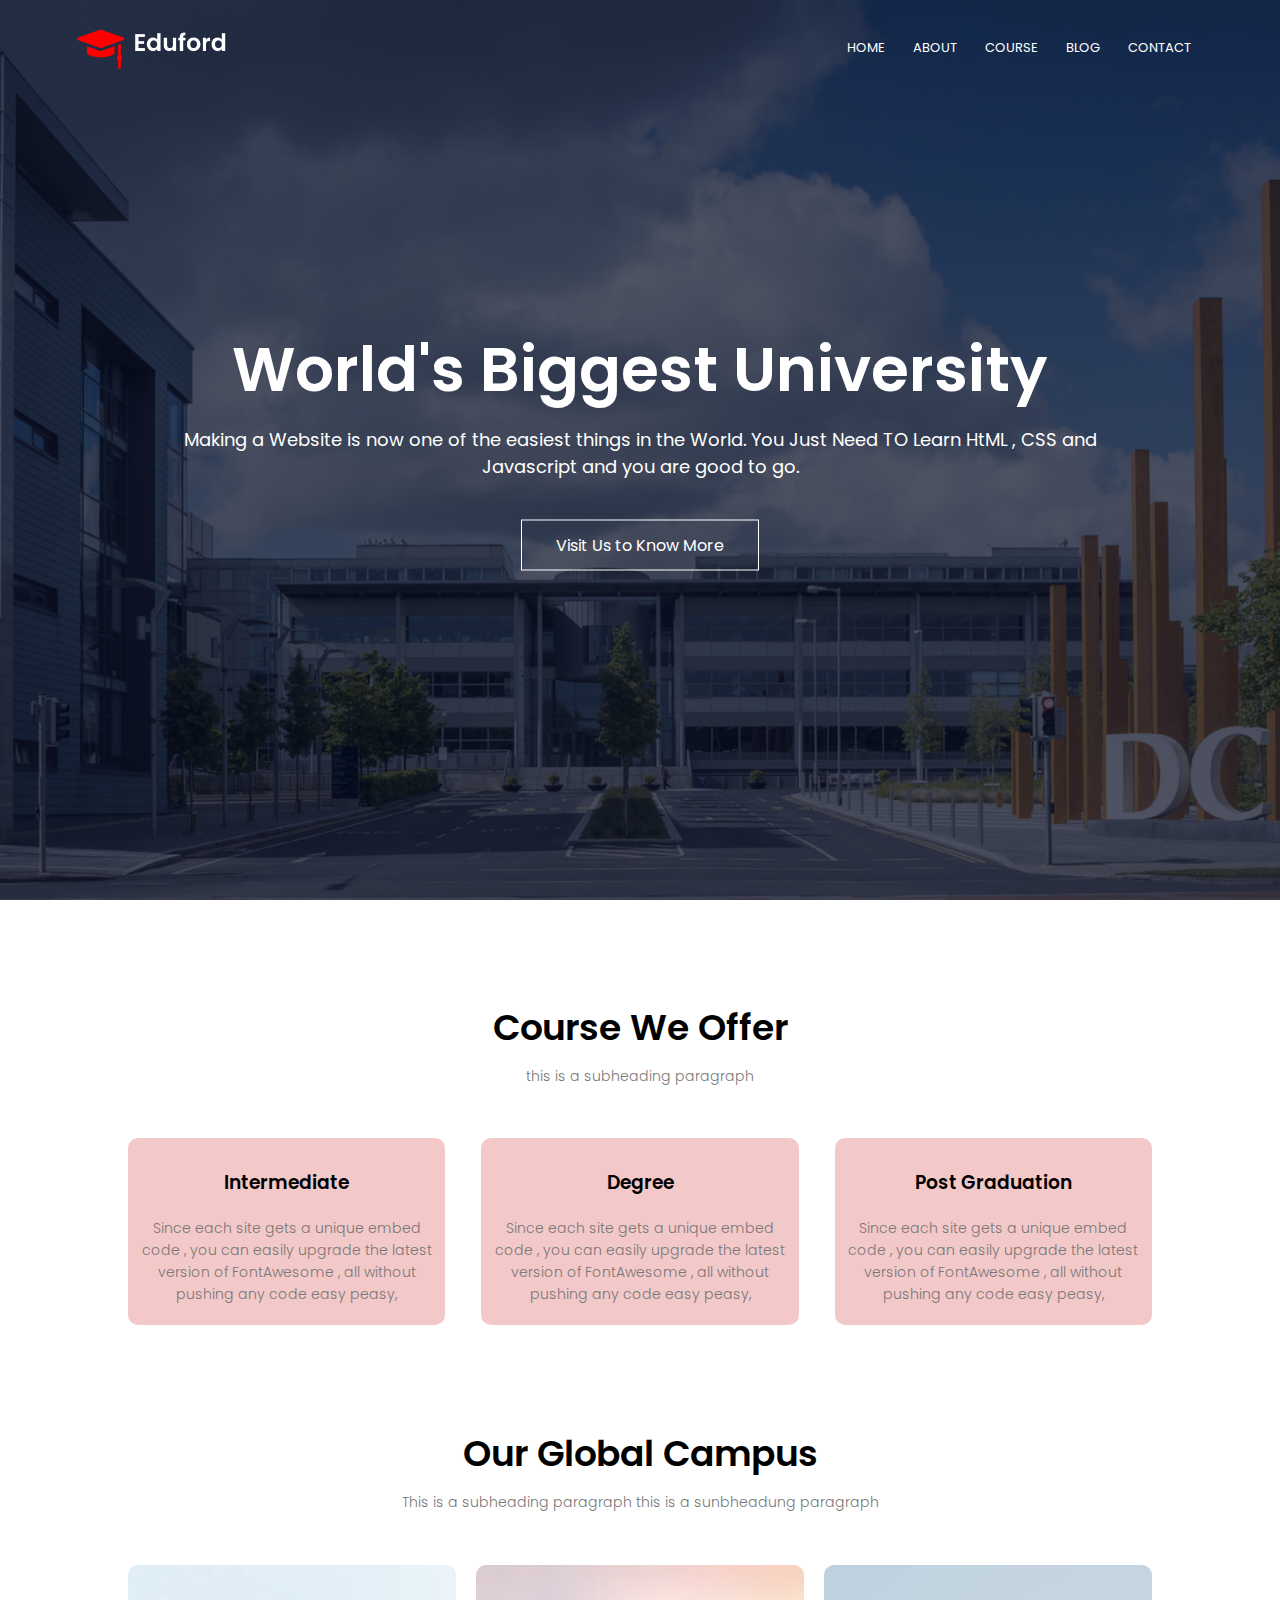
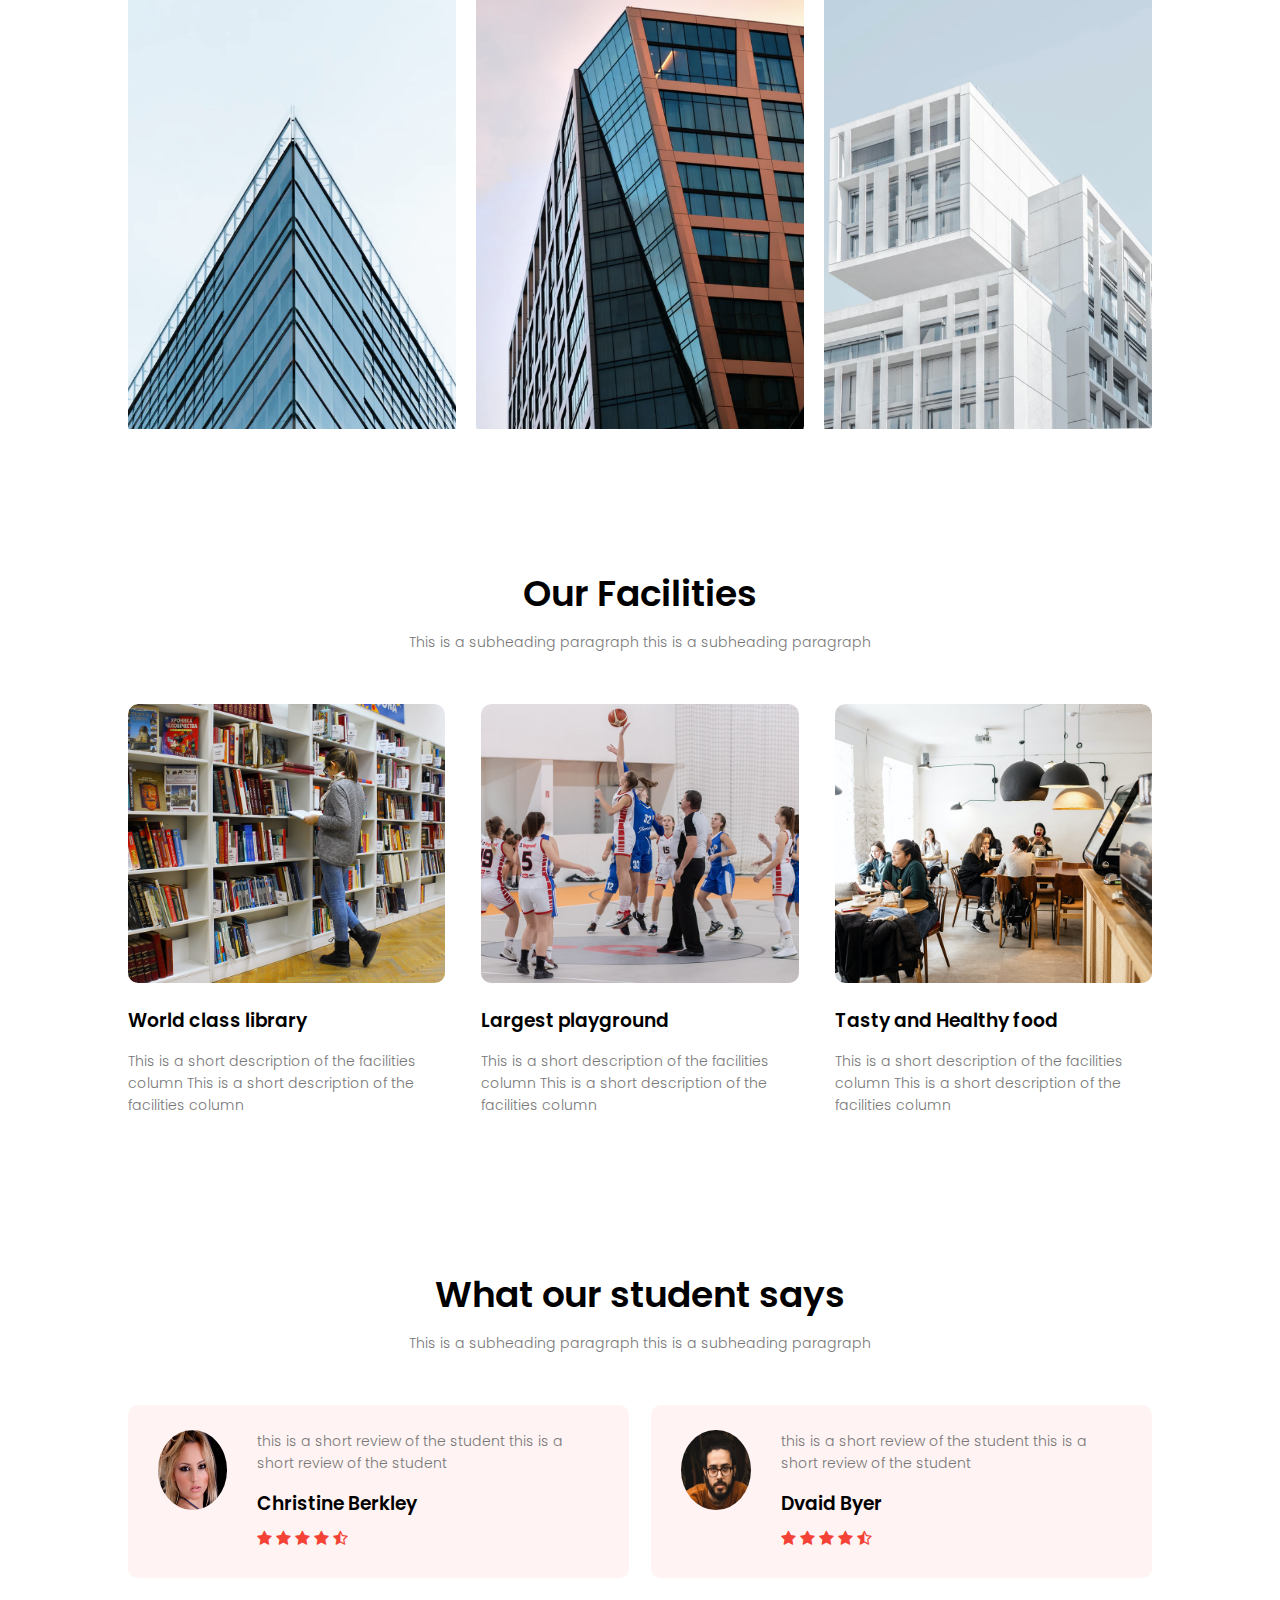
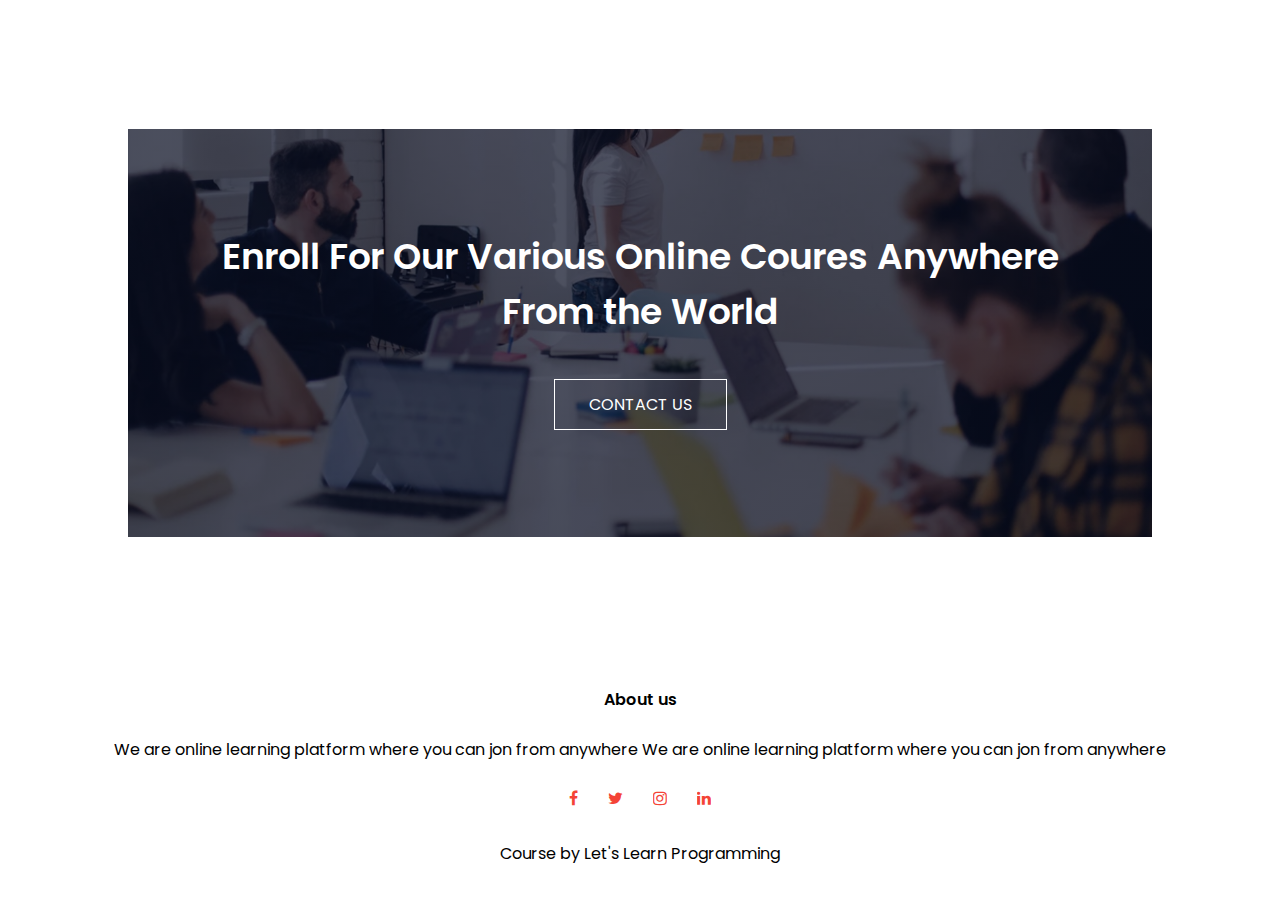
<file: index.html>
<!DOCTYPE html>
<html lang="en">
  <head>
    <meta charset="UTF-8" />
    <meta http-equiv="X-UA-Compatible" content="IE=edge" />
    <meta name="viewport" content="width=device-width, initial-scale=1.0" />
    <title>University Web Design</title>

    <!-- google font -->
    <link rel="preconnect" href="https://fonts.googleapis.com" />
    <link rel="preconnect" href="https://fonts.gstatic.com" crossorigin />
    <link
      href="https://fonts.googleapis.com/css2?family=Poppins:wght@200;300;400;600;700&display=swap"
      rel="stylesheet"
    />
    <!-- font awesome -->
    <link
      rel="stylesheet"
      href="https://stackpath.bootstrapcdn.com/font-awesome/4.7.0/css/font-awesome.min.css"
    />
    <!-- stle.css -->
    <link rel="stylesheet" href="./style.css" />
  </head>
  <body>
    <!-- header section -->
    <section class="header">
      <nav>
        <a href="index.html"><img src="./images/logo.png" /></a>
        <div class="nav-links" id="nav-links">
          <i class="fa fa-times" onclick="hideMenu()"></i>
          <ul>
            <li><a href="index.html">HOME</a></li>
            <li><a href="about.html">ABOUT</a></li>
            <li><a href="course.html">COURSE</a></li>
            <li><a href="blog.html">BLOG</a></li>
            <li><a href="contact.html">CONTACT</a></li>
          </ul>
        </div>
        <i class="fa fa-bars" onclick="showMenu()"></i>
      </nav>
      <div class="text-box">
        <h1>World's Biggest University</h1>
        <p>
          Making a Website is now one of the easiest things in the World. You
          Just Need TO Learn HtML , CSS and <br />
          Javascript and you are good to go.
        </p>
        <a href="#course" class="hero-btn">Visit Us to Know More</a>
      </div>
    </section>

    <!-- course section -->
    <section class="course" id="course">
      <h1>Course We Offer</h1>
      <p>this is a subheading paragraph</p>
      <div class="row">
        <div class="course-col">
          <h3>Intermediate</h3>
          <p>
            Since each site gets a unique embed code , you can easily upgrade
            the latest version of FontAwesome , all without pushing any code
            easy peasy,
          </p>
        </div>
        <div class="course-col">
          <h3>Degree</h3>
          <p>
            Since each site gets a unique embed code , you can easily upgrade
            the latest version of FontAwesome , all without pushing any code
            easy peasy,
          </p>
        </div>
        <div class="course-col">
          <h3>Post Graduation</h3>
          <p>
            Since each site gets a unique embed code , you can easily upgrade
            the latest version of FontAwesome , all without pushing any code
            easy peasy,
          </p>
        </div>
      </div>
    </section>

    <!-- campus section -->
    <section class="campus">
      <h1>Our Global Campus</h1>
      <p>This is a subheading paragraph this is a sunbheadung paragraph</p>
      <div class="row">
        <div class="campus-col">
          <img src="./images/london.png" />
          <div class="layer">
            <h3>LONDON</h3>
          </div>
        </div>
        <div class="campus-col">
          <img src="./images/newyork.png" />
          <div class="layer">
            <h3>NEWYORK</h3>
          </div>
        </div>
        <div class="campus-col">
          <img src="./images/washington.png" />
          <div class="layer">
            <h3>WASHINTON</h3>
          </div>
        </div>
      </div>
    </section>

    <!-- facilities -->
    <section class="facilities">
      <h1>Our Facilities</h1>
      <p>This is a subheading paragraph this is a subheading paragraph</p>
      <div class="row">
        <div class="facilities-col">
          <img src="./images/library.png" />
          <h3>World class library</h3>
          <p>
            This is a short description of the facilities column This is a short
            description of the facilities column
          </p>
        </div>
        <div class="facilities-col">
          <img src="./images/basketball.png" />
          <h3>Largest playground</h3>
          <p>
            This is a short description of the facilities column This is a short
            description of the facilities column
          </p>
        </div>
        <div class="facilities-col">
          <img src="./images/cafeteria.png" />
          <h3>Tasty and Healthy food</h3>
          <p>
            This is a short description of the facilities column This is a short
            description of the facilities column
          </p>
        </div>
      </div>
    </section>

    <!-- Testimonials section -->
    <section class="testimonial">
      <h1>What our student says</h1>
      <p>This is a subheading paragraph this is a subheading paragraph</p>
      <div class="row">
        <div class="testimonial-col">
          <img src="./images/user1.jpg" />
          <div>
            <p>
              this is a short review of the student this is a short review of
              the student
            </p>
            <h3>Christine Berkley</h3>
            <i class="fa fa-star"></i>
            <i class="fa fa-star"></i>
            <i class="fa fa-star"></i>
            <i class="fa fa-star"></i>
            <i class="fa fa-star-half-o"></i>
          </div>
        </div>
        <div class="testimonial-col">
          <img src="./images/user2.jpg" />
          <div>
            <p>
              this is a short review of the student this is a short review of
              the student
            </p>
            <h3>Dvaid Byer</h3>
            <i class="fa fa-star"></i>
            <i class="fa fa-star"></i>
            <i class="fa fa-star"></i>
            <i class="fa fa-star"></i>
            <i class="fa fa-star-half-o"></i>
          </div>
        </div>
      </div>
    </section>

    <!-- Call to Action secton -->
    <section class="cta">
      <h1>
        Enroll For Our Various Online Coures Anywhere <br />
        From the World
      </h1>
      <a href="contact.html" class="hero-btn">CONTACT US</a>
    </section>

    <!-- Footer Section -->
    <section class="footer">
      <h4>About us</h4>
      <p>
        We are online learning platform where you can jon from anywhere We are
        online learning platform where you can jon from anywhere
      </p>
      <div class="icons">
        <i class="fa fa-facebook"></i>
        <i class="fa fa-twitter"></i>
        <i class="fa fa-instagram"></i>
        <i class="fa fa-linkedin"></i>
      </div>
      <p>Course by Let's Learn Programming</p>
    </section>

    <script type="text/javascript" src="./index.js"></script>
  </body>
</html>
</file>
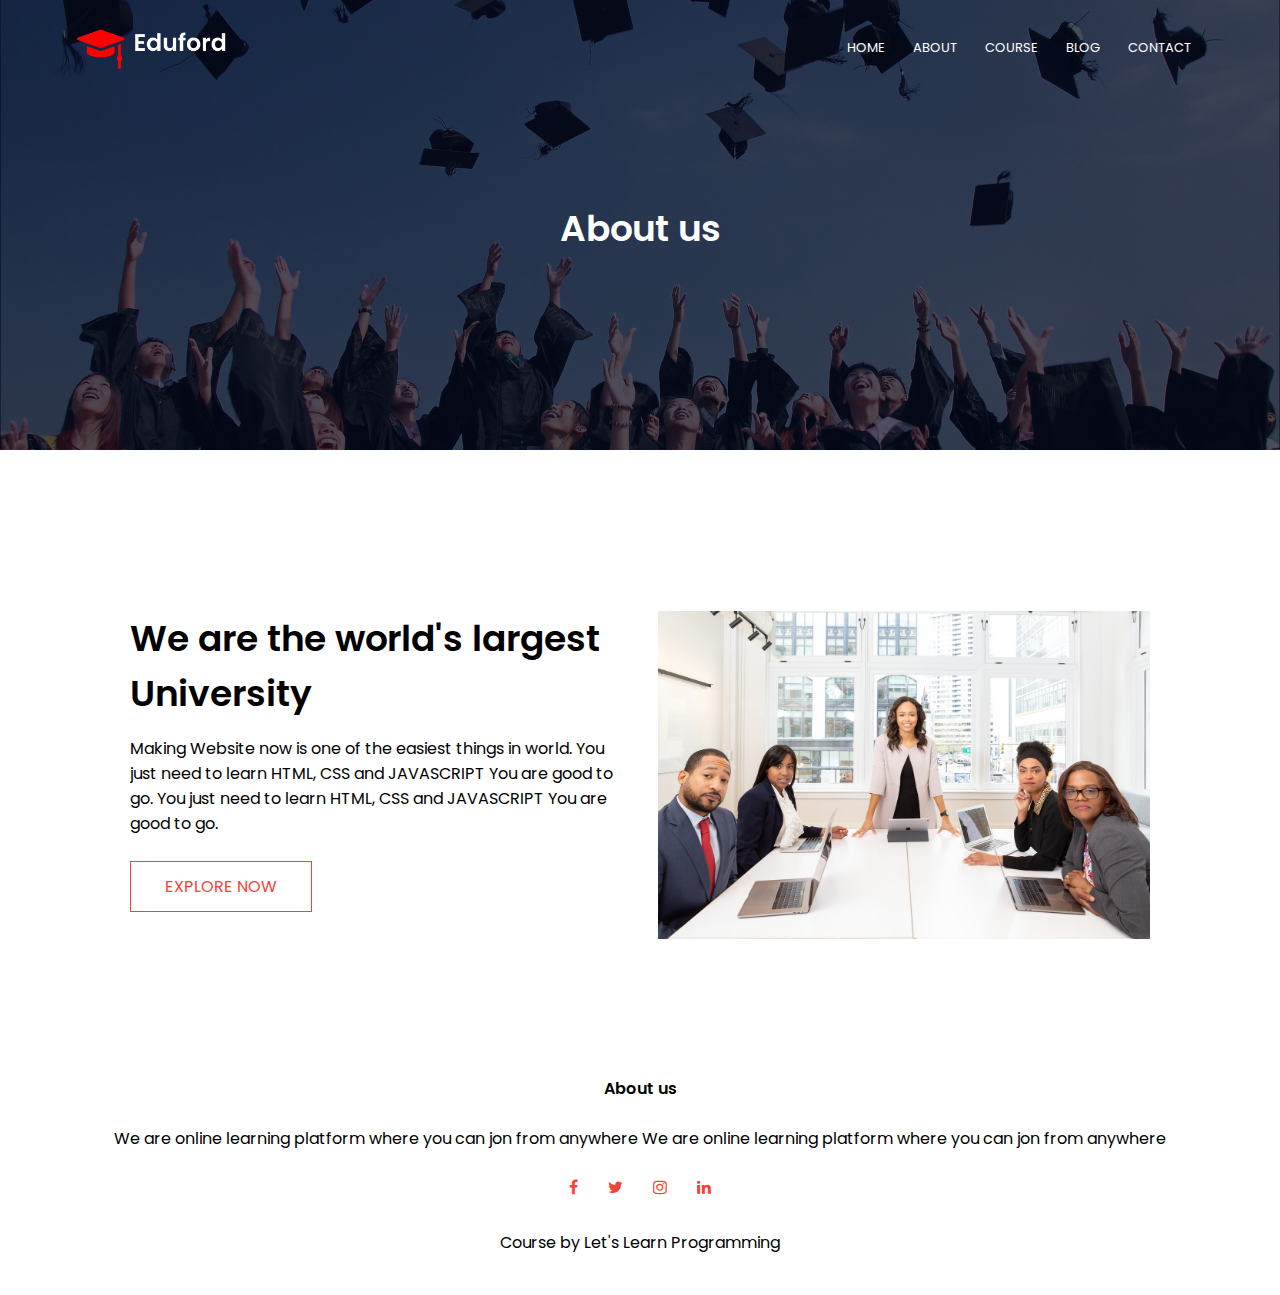
<file: about.html>
<!DOCTYPE html>
<html lang="en">
  <head>
    <meta charset="UTF-8" />
    <meta http-equiv="X-UA-Compatible" content="IE=edge" />
    <meta name="viewport" content="width=device-width, initial-scale=1.0" />
    <title>University Web Design</title>

    <!-- google font -->
    <link rel="preconnect" href="https://fonts.googleapis.com" />
    <link rel="preconnect" href="https://fonts.gstatic.com" crossorigin />
    <link
      href="https://fonts.googleapis.com/css2?family=Poppins:wght@200;300;400;600;700&display=swap"
      rel="stylesheet"
    />
    <!-- font awesome -->
    <link
      rel="stylesheet"
      href="https://stackpath.bootstrapcdn.com/font-awesome/4.7.0/css/font-awesome.min.css"
    />
    <!-- stle.css -->
    <link rel="stylesheet" href="./style.css" />
  </head>
  <body>
    <!-- sub-header section -->
    <section class="sub-header">
      <nav>
        <a href="index.html"><img src="./images/logo.png" /></a>
        <div class="nav-links" id="nav-links">
          <i class="fa fa-times" onclick="hideMenu()"></i>
          <ul>
            <li><a href="index.html">HOME</a></li>
            <li><a href="about.html">ABOUT</a></li>
            <li><a href="course.html">COURSE</a></li>
            <li><a href="blog.html">BLOG</a></li>
            <li><a href="contact.html">CONTACT</a></li>
          </ul>
        </div>
        <i class="fa fa-bars" onclick="showMenu()"></i>
      </nav>
      <h1>About us</h1>
    </section>

    <!-- About us section -->
    <section class="about-us">
      <div class="row">
        <div class="about-col">
          <h1>We are the world's largest University</h1>
          <p>
            Making Website now is one of the easiest things in world. You just
            need to learn HTML, CSS and JAVASCRIPT You are good to go. You just
            need to learn HTML, CSS and JAVASCRIPT You are good to go.
          </p>
          <a href="course.html" class="hero-btn red-btn">EXPLORE NOW</a>
        </div>
        <div class="about-col">
          <img src="./images/about.jpg" />
        </div>
      </div>
    </section>

    <!-- Footer Section -->
    <section class="footer">
      <h4>About us</h4>
      <p>
        We are online learning platform where you can jon from anywhere We are
        online learning platform where you can jon from anywhere
      </p>
      <div class="icons">
        <i class="fa fa-facebook"></i>
        <i class="fa fa-twitter"></i>
        <i class="fa fa-instagram"></i>
        <i class="fa fa-linkedin"></i>
      </div>
      <p>Course by Let's Learn Programming</p>
    </section>
  </body>
</html>
</file>
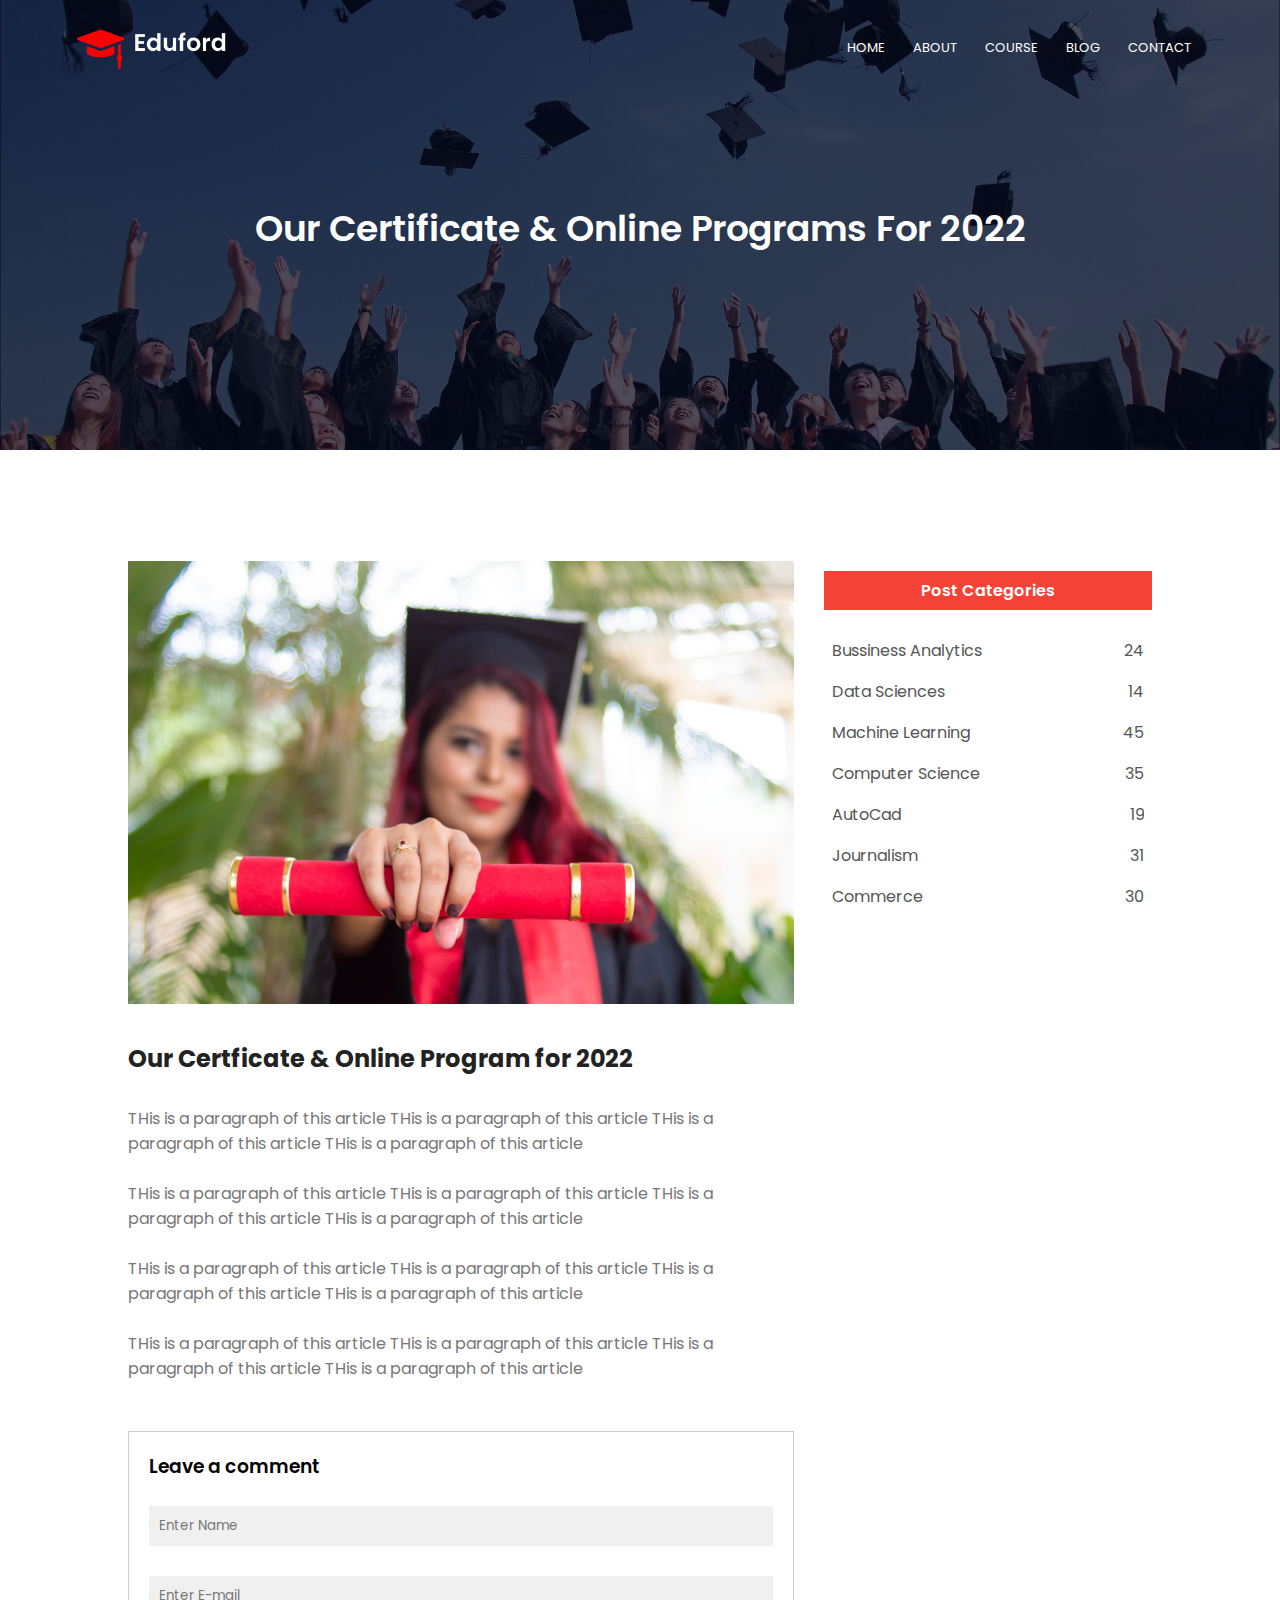
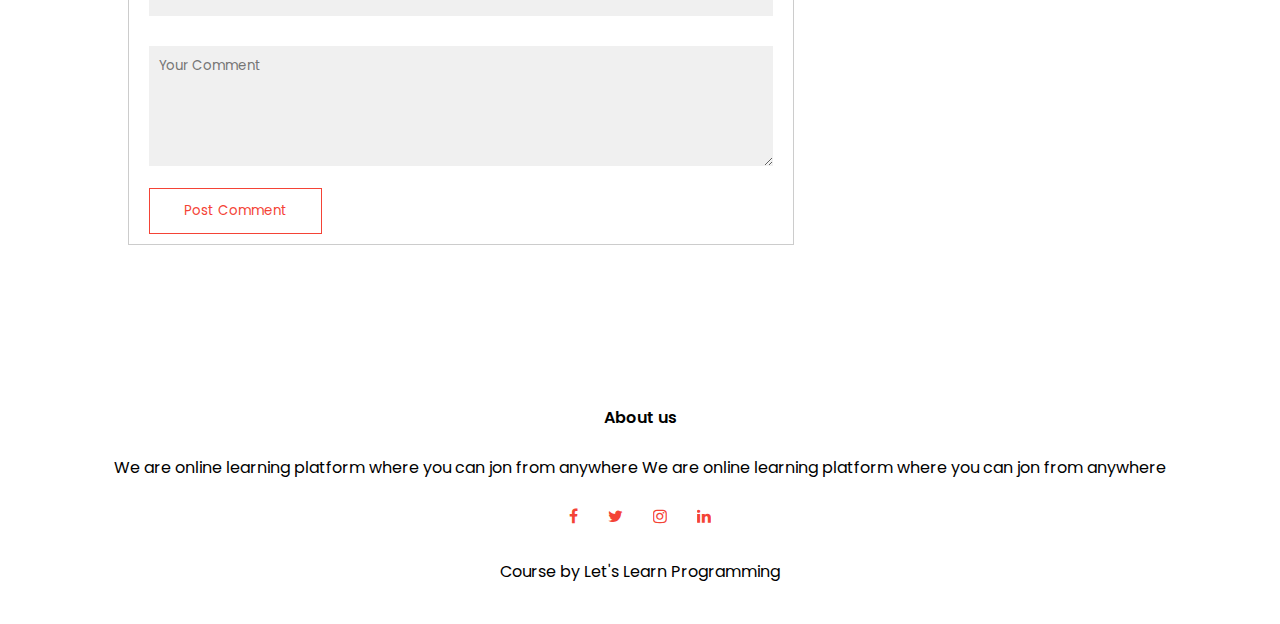
<file: blog.html>
<!DOCTYPE html>
<html lang="en">
  <head>
    <meta charset="UTF-8" />
    <meta http-equiv="X-UA-Compatible" content="IE=edge" />
    <meta name="viewport" content="width=device-width, initial-scale=1.0" />
    <title>University Web Design</title>

    <!-- google font -->
    <link rel="preconnect" href="https://fonts.googleapis.com" />
    <link rel="preconnect" href="https://fonts.gstatic.com" crossorigin />
    <link
      href="https://fonts.googleapis.com/css2?family=Poppins:wght@200;300;400;600;700&display=swap"
      rel="stylesheet"
    />
    <!-- font awesome -->
    <link
      rel="stylesheet"
      href="https://stackpath.bootstrapcdn.com/font-awesome/4.7.0/css/font-awesome.min.css"
    />
    <!-- stle.css -->
    <link rel="stylesheet" href="./style.css" />
  </head>
  <body>
    <!-- sub-header section -->
    <section class="sub-header">
      <nav>
        <a href="index.html"><img src="./images/logo.png" /></a>
        <div class="nav-links" id="nav-links">
          <i class="fa fa-times" onclick="hideMenu()"></i>
          <ul>
            <li><a href="index.html">HOME</a></li>
            <li><a href="about.html">ABOUT</a></li>
            <li><a href="course.html">COURSE</a></li>
            <li><a href="blog.html">BLOG</a></li>
            <li><a href="contact.html">CONTACT</a></li>
          </ul>
        </div>
        <i class="fa fa-bars" onclick="showMenu()"></i>
      </nav>
      <h1>Our Certificate & Online Programs For 2022</h1>
    </section>

    <!-- Blog Content Section -->
    <section class="blog-content">
      <div class="row">
        <div class="blog-left">
          <img src="./images/certificate.jpg" />
          <h2>Our Certficate & Online Program for 2022</h2>
          <p>
            THis is a paragraph of this article THis is a paragraph of this
            article THis is a paragraph of this article THis is a paragraph of
            this article
          </p>
          <br />
          <p>
            THis is a paragraph of this article THis is a paragraph of this
            article THis is a paragraph of this article THis is a paragraph of
            this article
          </p>
          <br />
          <p>
            THis is a paragraph of this article THis is a paragraph of this
            article THis is a paragraph of this article THis is a paragraph of
            this article
          </p>
          <br />
          <p>
            THis is a paragraph of this article THis is a paragraph of this
            article THis is a paragraph of this article THis is a paragraph of
            this article
          </p>
          <div class="comment-box">
            <h3>Leave a comment</h3>
            <form action="" class="comment-form">
              <input type="text" placeholder="Enter Name" />
              <input type="email" placeholder="Enter E-mail" />
              <textarea rows="5" placeholder="Your Comment"></textarea>
              <button type="submit" class="hero-btn red-btn">
                Post Comment
              </button>
            </form>
          </div>
        </div>

        <div class="blog-right">
          <h3>Post Categories</h3>
          <div>
            <span>Bussiness Analytics</span>
            <span>24</span>
          </div>
          <div>
            <span>Data Sciences</span>
            <span>14</span>
          </div>
          <div>
            <span>Machine Learning</span>
            <span>45</span>
          </div>
          <div>
            <span>Computer Science</span>
            <span>35</span>
          </div>
          <div>
            <span>AutoCad</span>
            <span>19</span>
          </div>
          <div>
            <span>Journalism</span>
            <span>31</span>
          </div>
          <div>
            <span>Commerce</span>
            <span>30</span>
          </div>
        </div>
      </div>
    </section>

    <!-- Footer Section -->
    <section class="footer">
      <h4>About us</h4>
      <p>
        We are online learning platform where you can jon from anywhere We are
        online learning platform where you can jon from anywhere
      </p>
      <div class="icons">
        <i class="fa fa-facebook"></i>
        <i class="fa fa-twitter"></i>
        <i class="fa fa-instagram"></i>
        <i class="fa fa-linkedin"></i>
      </div>
      <p>Course by Let's Learn Programming</p>
    </section>
  </body>
</html>
</file>
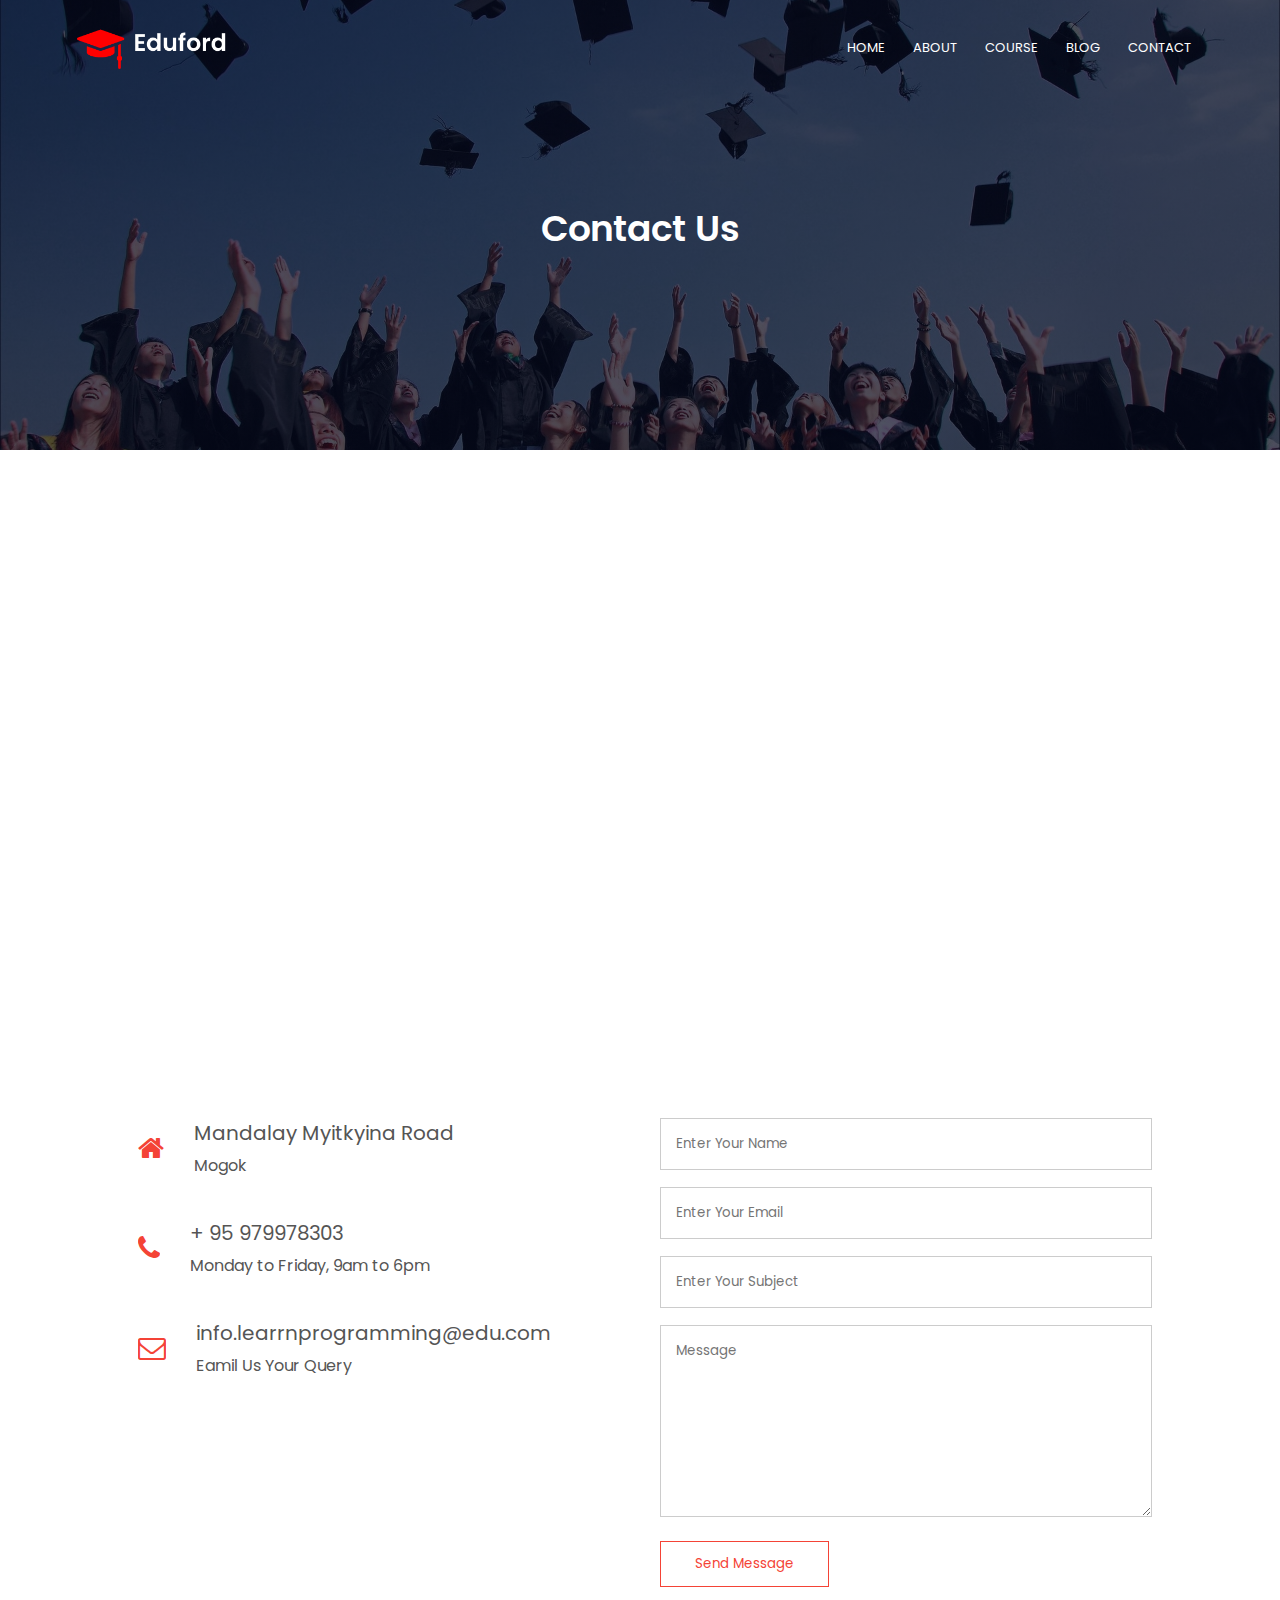
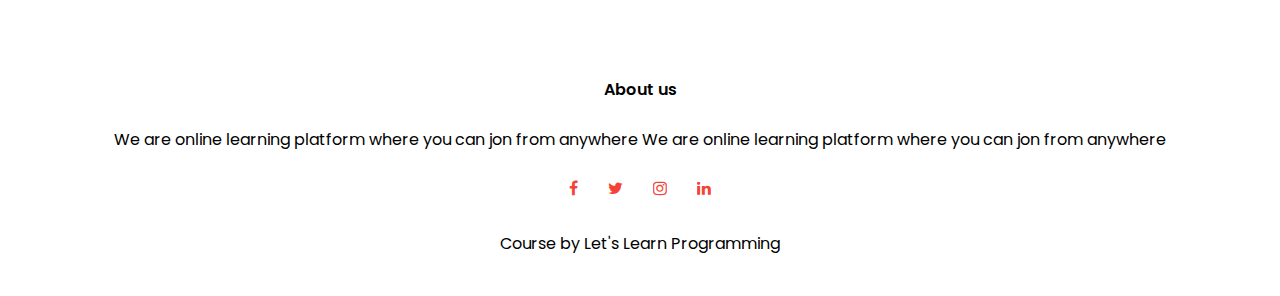
<file: contact.html>
<!DOCTYPE html>
<html lang="en">
  <head>
    <meta charset="UTF-8" />
    <meta http-equiv="X-UA-Compatible" content="IE=edge" />
    <meta name="viewport" content="width=device-width, initial-scale=1.0" />
    <title>University Web Design</title>

    <!-- google font -->
    <link rel="preconnect" href="https://fonts.googleapis.com" />
    <link rel="preconnect" href="https://fonts.gstatic.com" crossorigin />
    <link
      href="https://fonts.googleapis.com/css2?family=Poppins:wght@200;300;400;600;700&display=swap"
      rel="stylesheet"
    />
    <!-- font awesome -->
    <link
      rel="stylesheet"
      href="https://stackpath.bootstrapcdn.com/font-awesome/4.7.0/css/font-awesome.min.css"
    />
    <!-- stle.css -->
    <link rel="stylesheet" href="./style.css" />
  </head>
  <body>
    <!-- sub-header section -->
    <section class="sub-header">
      <nav>
        <a href="index.html"><img src="./images/logo.png" /></a>
        <div class="nav-links" id="nav-links">
          <i class="fa fa-times" onclick="hideMenu()"></i>
          <ul>
            <li><a href="index.html">HOME</a></li>
            <li><a href="about.html">ABOUT</a></li>
            <li><a href="course.html">COURSE</a></li>
            <li><a href="blog.html">BLOG</a></li>
            <li><a href="contact.html">CONTACT</a></li>
          </ul>
        </div>
        <i class="fa fa-bars" onclick="showMenu()"></i>
      </nav>
      <h1>Contact Us</h1>
    </section>

    <!-- Location section -->
    <section class="location">
      <iframe
        src="https://www.google.com/maps/embed?pb=!1m18!1m12!1m3!1d3675.2583560226317!2d96.41773781485912!3d22.903839685013402!2m3!1f0!2f0!3f0!3m2!1i1024!2i768!4f13.1!3m3!1m2!1s0x37336156c3b2030f%3A0x935b34504e0ca266!2sLet&#39;s%20Learn%20Programming!5e0!3m2!1sen!2smm!4v1678628763774!5m2!1sen!2smm"
        width="600"
        height="450"
        style="border: 0"
        allowfullscreen=""
        loading="lazy"
        referrerpolicy="no-referrer-when-downgrade"
      ></iframe>
    </section>

    <!-- contact us section -->
    <section class="contact-us">
      <div class="row">
        <div class="contact-col">
          <div>
            <i class="fa fa-home"></i>
            <span>
              <h5>Mandalay Myitkyina Road</h5>
              <p>Mogok</p>
            </span>
          </div>
          <div>
            <i class="fa fa-phone"></i>
            <span>
              <h5>+ 95 979978303</h5>
              <p>Monday to Friday, 9am to 6pm</p>
            </span>
          </div>
          <div>
            <i class="fa fa-envelope-o"></i>
            <span>
              <h5>info.learrnprogramming@edu.com</h5>
              <p>Eamil Us Your Query</p>
            </span>
          </div>
        </div>
        <div class="contact-col">
          <form>
            <input type="text" placeholder="Enter Your Name" required />
            <input type="email" placeholder="Enter Your Email" required />
            <input type="text" placeholder="Enter Your Subject" required />
            <textarea rows="8" placeholder="Message" required></textarea>
            <button type="submit" class="hero-btn red-btn">Send Message</button>
          </form>
        </div>
      </div>
    </section>

    <!-- Footer Section -->
    <section class="footer">
      <h4>About us</h4>
      <p>
        We are online learning platform where you can jon from anywhere We are
        online learning platform where you can jon from anywhere
      </p>
      <div class="icons">
        <i class="fa fa-facebook"></i>
        <i class="fa fa-twitter"></i>
        <i class="fa fa-instagram"></i>
        <i class="fa fa-linkedin"></i>
      </div>
      <p>Course by Let's Learn Programming</p>
    </section>
  </body>
</html>
</file>
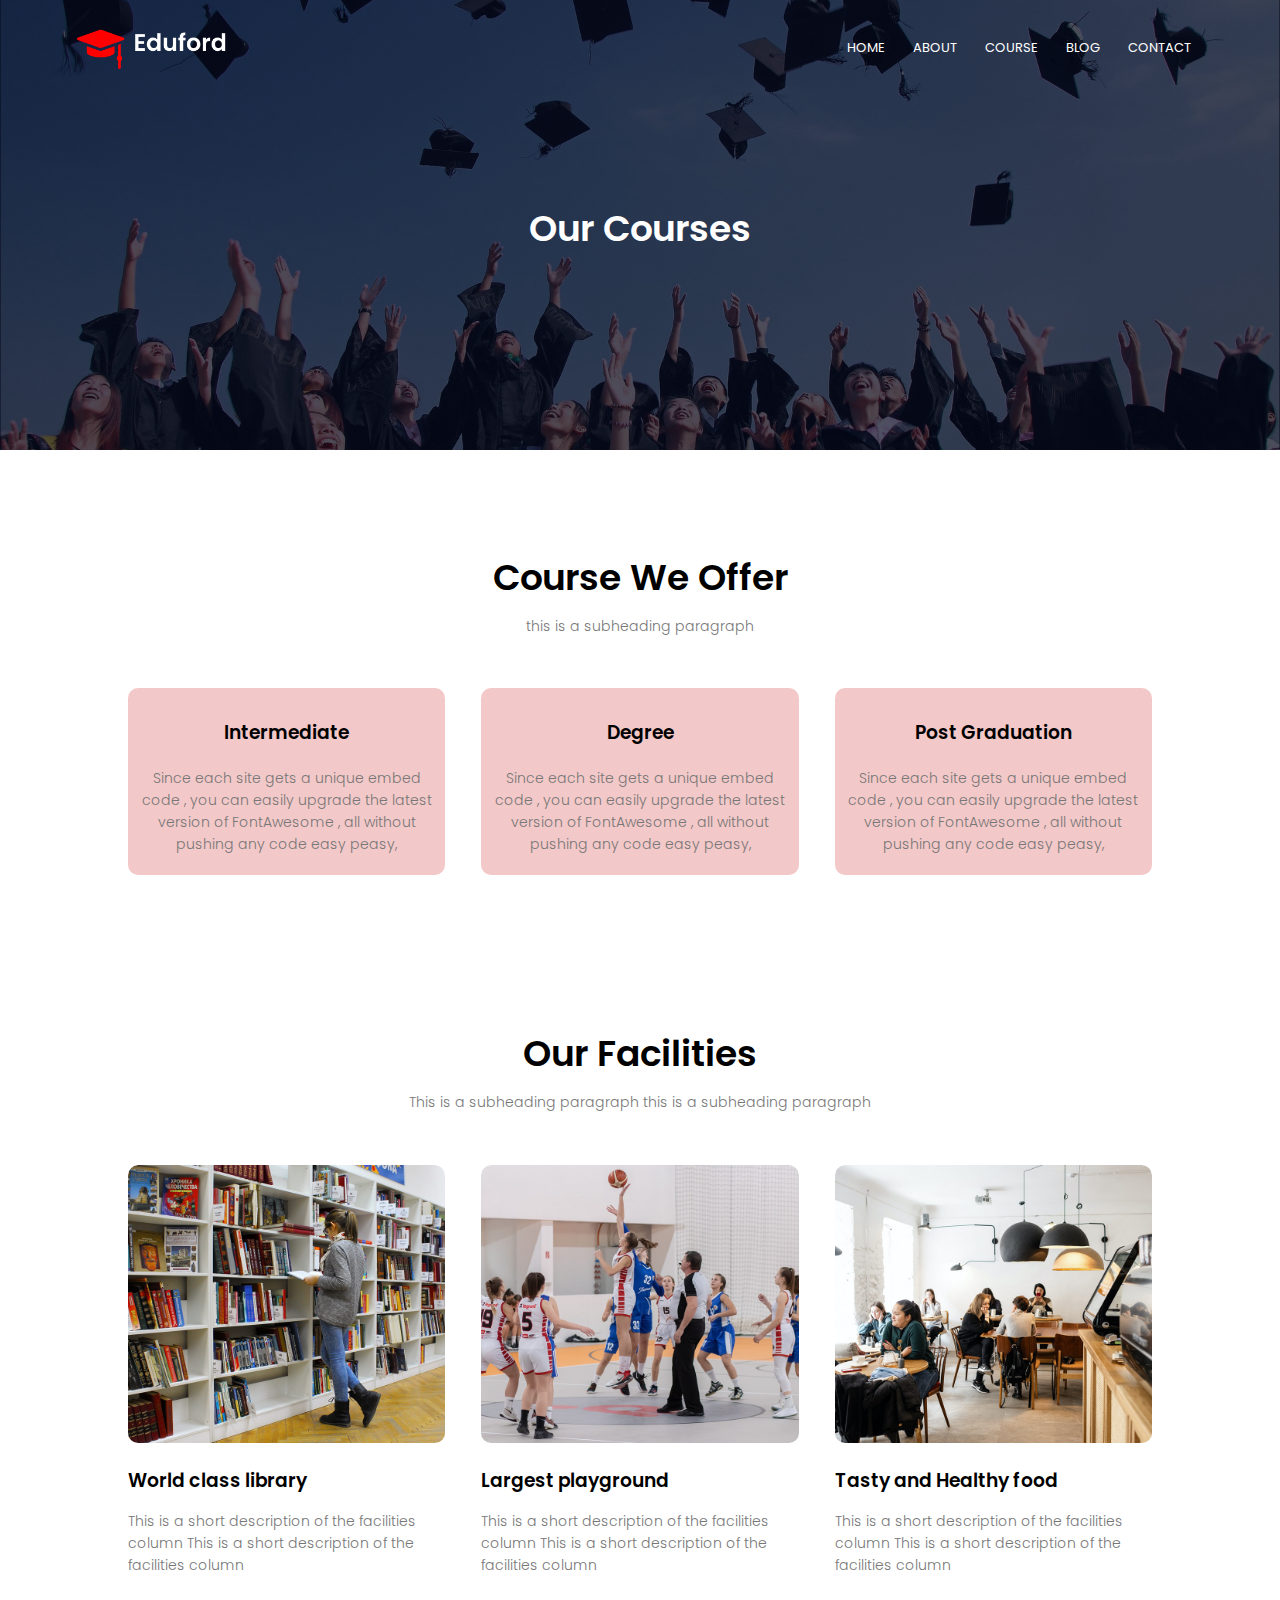
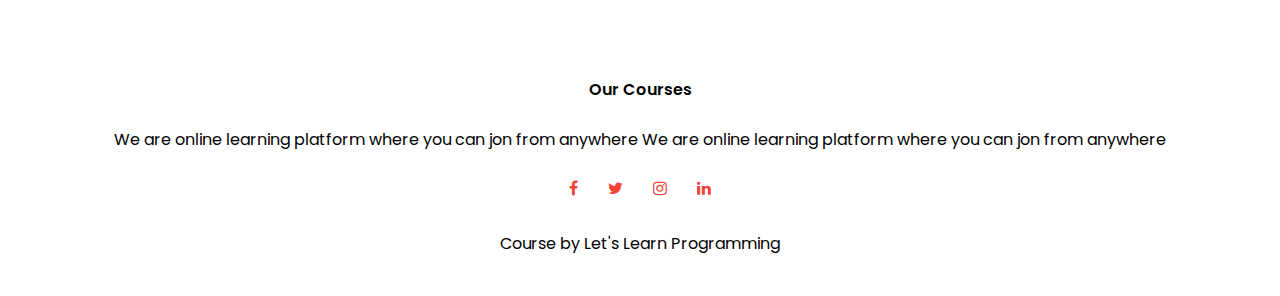
<file: course.html>
<!DOCTYPE html>
<html lang="en">
  <head>
    <meta charset="UTF-8" />
    <meta http-equiv="X-UA-Compatible" content="IE=edge" />
    <meta name="viewport" content="width=device-width, initial-scale=1.0" />
    <title>Course</title>

    <!-- google font -->
    <link rel="preconnect" href="https://fonts.googleapis.com" />
    <link rel="preconnect" href="https://fonts.gstatic.com" crossorigin />
    <link
      href="https://fonts.googleapis.com/css2?family=Poppins:wght@200;300;400;600;700&display=swap"
      rel="stylesheet"
    />
    <!-- font awesome -->
    <link
      rel="stylesheet"
      href="https://stackpath.bootstrapcdn.com/font-awesome/4.7.0/css/font-awesome.min.css"
    />
    <!-- stle.css -->
    <link rel="stylesheet" href="./style.css" />
  </head>
  <body>
    <!-- sub-header section -->
    <section class="sub-header">
      <nav>
        <a href="index.html"><img src="./images/logo.png" /></a>
        <div class="nav-links" id="nav-links">
          <i class="fa fa-times" onclick="hideMenu()"></i>
          <ul>
            <li><a href="index.html">HOME</a></li>
            <li><a href="about.html">ABOUT</a></li>
            <li><a href="course.html">COURSE</a></li>
            <li><a href="blog.html">BLOG</a></li>
            <li><a href="contact.html">CONTACT</a></li>
          </ul>
        </div>
        <i class="fa fa-bars" onclick="showMenu()"></i>
      </nav>
      <h1>Our Courses</h1>
    </section>

    <!-- course section -->
    <section class="course" id="course">
      <h1>Course We Offer</h1>
      <p>this is a subheading paragraph</p>
      <div class="row">
        <div class="course-col">
          <h3>Intermediate</h3>
          <p>
            Since each site gets a unique embed code , you can easily upgrade
            the latest version of FontAwesome , all without pushing any code
            easy peasy,
          </p>
        </div>
        <div class="course-col">
          <h3>Degree</h3>
          <p>
            Since each site gets a unique embed code , you can easily upgrade
            the latest version of FontAwesome , all without pushing any code
            easy peasy,
          </p>
        </div>
        <div class="course-col">
          <h3>Post Graduation</h3>
          <p>
            Since each site gets a unique embed code , you can easily upgrade
            the latest version of FontAwesome , all without pushing any code
            easy peasy,
          </p>
        </div>
      </div>
    </section>

    <!-- facilities -->
    <section class="facilities">
      <h1>Our Facilities</h1>
      <p>This is a subheading paragraph this is a subheading paragraph</p>
      <div class="row">
        <div class="facilities-col">
          <img src="./images/library.png" />
          <h3>World class library</h3>
          <p>
            This is a short description of the facilities column This is a short
            description of the facilities column
          </p>
        </div>
        <div class="facilities-col">
          <img src="./images/basketball.png" />
          <h3>Largest playground</h3>
          <p>
            This is a short description of the facilities column This is a short
            description of the facilities column
          </p>
        </div>
        <div class="facilities-col">
          <img src="./images/cafeteria.png" />
          <h3>Tasty and Healthy food</h3>
          <p>
            This is a short description of the facilities column This is a short
            description of the facilities column
          </p>
        </div>
      </div>
    </section>

    <!-- Footer Section -->
    <section class="footer">
      <h4>Our Courses</h4>
      <p>
        We are online learning platform where you can jon from anywhere We are
        online learning platform where you can jon from anywhere
      </p>
      <div class="icons">
        <i class="fa fa-facebook"></i>
        <i class="fa fa-twitter"></i>
        <i class="fa fa-instagram"></i>
        <i class="fa fa-linkedin"></i>
      </div>
      <p>Course by Let's Learn Programming</p>
    </section>
  </body>
</html>
</file>
<file: style.css>
* {
  margin: 0;
  padding: 0;
  font-family: "Poppins", sans-serif;
  overflow-x: hidden;
}

.header {
  min-height: 100vh;
  width: 100%;
  background-image: linear-gradient(rgba(4, 9, 30, 0.7), rgba(4, 9, 30, 0.7)),
    url("./images/banner.png");
  background-position: center;
  background-size: cover;
  position: relative;
}

nav {
  display: flex;
  padding: 2% 6%;
  justify-content: space-between;
  align-items: center;
}

nav img {
  width: 150px;
}

.nav-links {
  flex: 1;
  text-align: right;
}

.nav-links ul li {
  list-style: none;
  display: inline-block;
  padding: 8px 12px;
  position: relative;
}

.nav-links ul li a {
  color: white;
  text-decoration: none;
  font-size: 13px;
}

.nav-links ul li::after {
  content: "";
  width: 0;
  height: 2px;
  background: #d1928e;
  display: block;
  margin: auto;
  transition: 0.5s;
}

.nav-links ul li:hover::after {
  width: 100%;
}

.text-box {
  /* border: 1px solid white; */
  width: 90%;
  color: white;
  position: absolute;
  top: 50%;
  left: 50%;
  transform: translate(-50%, -50%);
  text-align: center;
}

.text-box h1 {
  font-size: 62px;
}

.text-box p {
  font-size: 18px;
  /* top left-right bottom*/
  padding: 10px 0 40px;
}

.hero-btn {
  display: inline-block;
  text-decoration: none;
  color: white;
  border: 1px solid white;
  padding: 12px 34px;
  background: transparent;
  position: relative;
  cursor: pointer;
}

.hero-btn:hover {
  background: #f44336;
  border: 1px solid #f44336;
  transition: 1s;
}

nav .fa {
  display: none;
}

/* Media q for mobile */

@media (max-width: 700px) {
  .text-box h1 {
    font-size: 20px;
  }
  .text-box p {
    font-size: 14px;
  }
  .nav-links ul li {
    display: block;
  }
  .nav-links {
    position: absolute;
    background: #d1928e;
    height: 100vh;
    width: 0px;
    top: 0;
    right: 0;
    z-index: 2;
    text-align: left;
    transition: 1s;
  }
  nav .fa {
    display: block;
    color: white;
    margin: 10px;
    font-size: 22px;
    cursor: pointer;
  }

  .nav-links ul {
    padding: 30px;
  }
}

/* css for course section */

.course {
  width: 80%;
  margin: auto;
  text-align: center;
  padding-top: 100px;
  /* border: 1px solid black; */
}

h1 {
  font-size: 36px;
  font-weight: 600;
}

.course p {
  color: #777;
  font-size: 14px;
  font-weight: 300;
  line-height: 22px;
  padding-top: 10px;
}

.row {
  margin-top: 5%;
  display: flex;
  justify-content: space-between;
}

.course-col {
  flex-basis: 31%;
  background: rgba(238, 177, 177, 0.7);
  border-radius: 10px;
  padding: 20px 12px;
  box-sizing: border-box;
  text-align: center;
  transition: 0.5s;
  margin-bottom: 5%;
}

h3 {
  text-align: center;
  font-weight: 600;
  margin: 10px 0;
}

.course-col:hover {
  box-shadow: 0 0 20px 0px rgba(0, 0, 0, 0.2);
}

/* Media q for mobile  */
@media (max-width: 700px) {
  .row {
    flex-direction: column;
  }
}

/* css for campus */

.campus {
  width: 80%;
  margin: auto;
  text-align: center;
  padding-top: 50px;
}

.campus p {
  color: #777;
  font-size: 14px;
  font-weight: 300;
  line-height: 22px;
  padding-top: 10px;
}

.campus-col {
  flex-basis: 32%;
  border-radius: 10px;
  margin-bottom: 30px;
  position: relative;
  overflow: hidden;
}

.campus-col img {
  width: 100%;
}

.layer {
  background: transparent;
  height: 100%;
  width: 100%;
  position: absolute;
  top: 0;
  left: 0;
  transition: 0.5s;
}

.layer:hover {
  background: rgba(240, 177, 177, 0.7);
}

.layer h3 {
  width: 100%;
  font-weight: 500;
  color: white;
  font-size: 26px;
  bottom: 0;
  left: 50%;
  transform: translateX(-50%);
  position: absolute;
  opacity: 0;
  transition: 0.5s;
}

.layer:hover h3 {
  bottom: 49%;
  opacity: 1;
}

/* css for facilities column */

.facilities {
  width: 80%;
  margin: auto;
  text-align: center;
  padding-top: 100px;
}

.facilities p {
  color: #777;
  font-size: 14px;
  font-weight: 300;
  line-height: 22px;
  padding-top: 10px;
}
.facilities-col {
  flex-basis: 31%;
  border-radius: 10px;
  margin-bottom: 5%;
  text-align: left;
}

.facilities-col img {
  width: 100%;
  border-radius: 10px;
}

.facilities-col p {
  padding: 0;
}

.facilities-col h3 {
  margin-top: 16px;
  margin-bottom: 15px;
  text-align: left;
}

/* css for testimonials */

.testimonial {
  width: 80%;
  margin: auto;
  text-align: center;
  padding-top: 100px;
}

.testimonial p {
  color: #777;
  font-size: 14px;
  font-weight: 300;
  line-height: 22px;
  padding-top: 10px;
}

.testimonial-col {
  flex-basis: 44%;
  border-radius: 10px;
  margin-bottom: 5%;
  text-align: left;
  background: #fff3f3;
  padding: 25px;
  cursor: pointer;
  display: flex;
}

.testimonial-col img {
  width: 100px;
  height: 80px;
  margin-left: 5px;
  margin-right: 30px;
  border-radius: 50%;
}

.testimonial-col p {
  padding: 0;
}

.testimonial-col h3 {
  text-align: left;
  margin-top: 15px;
}

.testimonial-col .fa {
  color: #f44336;
}

/* media q for mobile */

@media (max-width: 700px) {
  .testimonial-col image {
    height: 3 0px;
    width: 100px;
  }
  .testimonial h1 {
    font-size: 25px;
  }
}

/* css fo call to action */

.cta {
  width: 80%;
  margin: 100px auto;
  text-align: center;
  background-image: linear-gradient(rgba(4, 9, 30, 0.7), rgba(4, 9, 30, 0.7)),
    url("./images/banner2.jpg");
  background-position: center;
  background-size: cover;
  padding: 100px 0;
}

.cta h1 {
  color: white;
  margin-bottom: 40px;
}

/* media for mobile cta */
@media (max-width: 700px) {
  .cta h1 {
    font-size: 24px;
  }
}

/* css for Footer */

.footer {
  width: 100%;
  text-align: center;
  padding: 30px 0;
}

.footer h4 {
  margin-bottom: 25px;
  margin-top: 20px;
  font-weight: 600;
}

.footer p {
  margin: 10px;
}

.icons .fa {
  color: #f44336;
  margin: 0 13px;
  cursor: pointer;
  padding: 18px 0;
}

/* css for sub-header */

.sub-header {
  min-height: 50vh;
  width: 100%;
  background-image: linear-gradient(rgba(4, 9, 30, 0.7), rgba(4, 9, 30, 0.7)),
    url("./images/background.jpg");
  background-position: center;
  background-size: cover;
  color: white;
  text-align: center;
}

.sub-header h1 {
  margin-top: 100px;
}

/* css for ABout-us */

.about-us {
  width: 80%;
  margin: auto;
  padding-top: 80px;
  padding-bottom: 50px;
}

.about-col {
  flex-basis: 48%;
  padding: 30px 2px;
}

.about-col img {
  width: 100%;
}

.about-col h1 {
  padding-top: 0;
}

.about-col p {
  padding: 15px 0 25px;
}

.red-btn {
  border: 1px solid #f44336;
  color: #f44336;
  background: transparent;
}

.red-btn:hover {
  color: white;
}

/* css for blog-content */

.blog-content {
  width: 80%;
  margin: auto;
  padding: 60px 0;
}

.blog-left {
  flex-basis: 65%;
}

.blog-left img {
  width: 100%;
}

.blog-left h2 {
  color: #222;
  margin: 30px 0;
}

.blog-left p {
  color: #777;
  padding: 0;
}

.comment-box {
  border: 1px solid #ccc;
  margin: 50px 0;
  padding: 10px 20px;
}

.comment-box h3 {
  text-align: left;
}

.comment-form input,
.comment-form textarea {
  width: 100%;
  padding: 10px;
  margin: 15px 0;
  box-sizing: border-box;
  border: none;
  outline: none;
  background: #f0f0f0;
}

.blog-right {
  flex-basis: 32%;
}

.blog-right h3 {
  background: #f44336;
  color: white;
  padding: 7px 0;
  font-size: 16px;
  margin-bottom: 20px;
}

.blog-right div {
  display: flex;
  align-items: center;
  justify-content: space-between;
  padding: 8px;
  color: #555;
  box-sizing: border-box;
}
/* media for mobile view syb-header */

@media (max-width: 700px) {
  .sub-header h1 {
    font-size: 24px;
  }
}

/* css for location */

.location {
  width: 80%;
  margin: auto;
  padding: 80px 0;
}

.location iframe {
  width: 100%;
}

/* css for contact-us section */

.contact-us {
  width: 80%;
  margin: auto;
}

.contact-col {
  flex-basis: 48%;
  margin-bottom: 40px;
}

.contact-col div {
  display: flex;
  align-items: center;
  margin-bottom: 40px;
}

.contact-col div .fa {
  font-size: 28px;
  color: #f44336;
  margin: 10px;
  margin-right: 30px;
}

.contact-col div p {
  padding: 0;
  color: #555;
}

.contact-col div h5 {
  font-size: 20px;
  margin-bottom: 5px;
  color: #555;
  font-weight: 400;
}

.contact-col input,
.contact-col textarea {
  width: 100%;
  padding: 15px;
  margin-bottom: 17px;
  outline: none;
  border: 1px solid #ccc;
  box-sizing: border-box;
}
</file>
